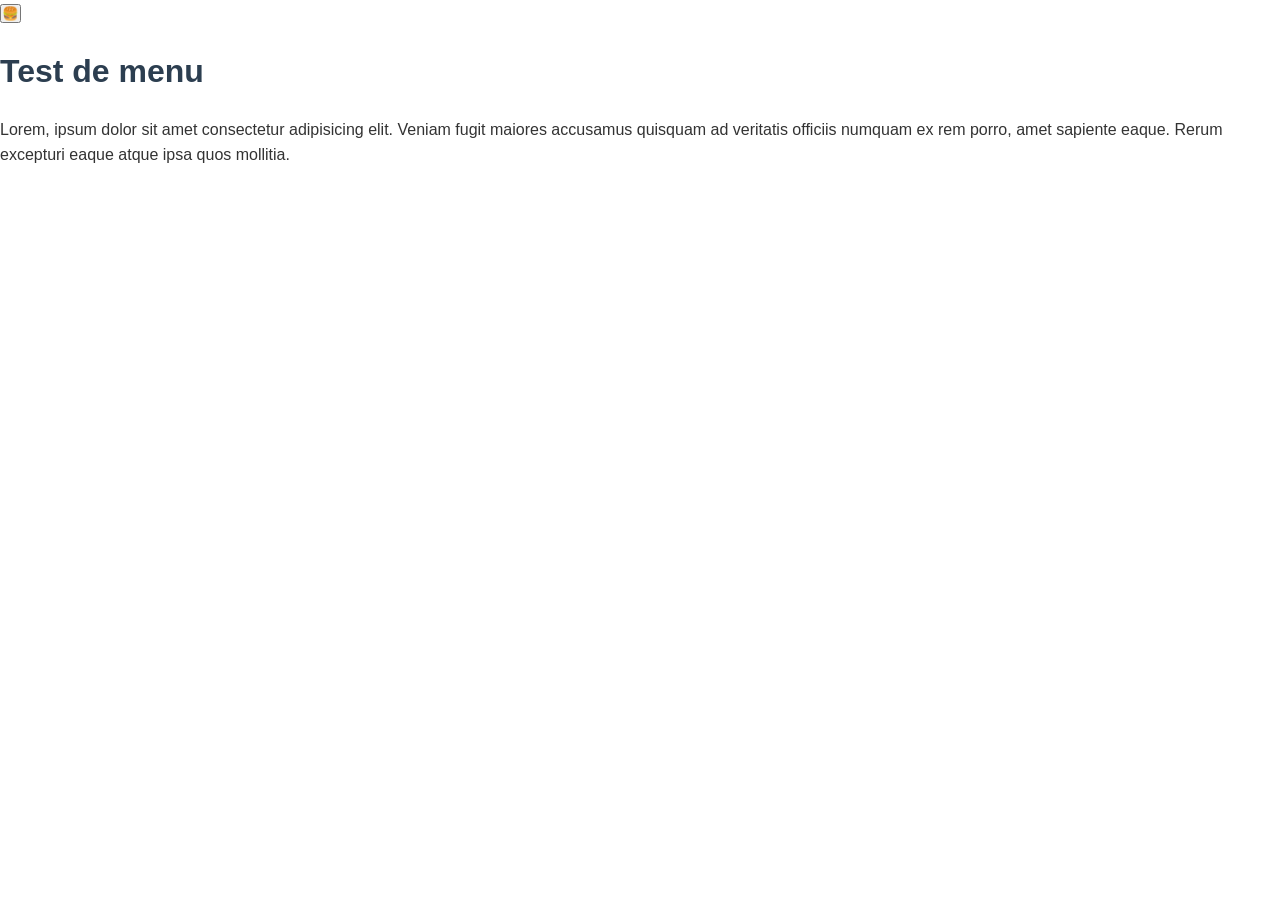
<file: index.html>
<!DOCTYPE html>
<html lang="fr">

<head>
  <meta charset="utf-8">
  <meta name="viewport" content="width=device-width, initial-scale=1">
  <title>Test de menu</title>
  <link rel="stylesheet" href="css/style.css">
  <link rel="stylesheet" href="src/css/styles.css">
</head>

<body>
  <header class="header header--home">

    <!-- Menu principal -->
    <!-- popovertarget="menu" relie ce bouton à l'élément dont l'id est "menu".
         Sans JavaScript, le clic bascule entre l'ouverture et la fermeture du popover.
         aria-label donne un nom accessible au bouton représenté par un emoji.
         MDN : https://developer.mozilla.org/fr/docs/Web/HTML/Reference/Elements/button -->
    <button class="burger" type="button" popovertarget="menu" aria-label="Menu">
      🍔
    </button>

    <!-- popover masque le menu au départ et permet son affichage au-dessus de la page.
         Sans valeur, popover utilise le mode auto : Échap ou un clic extérieur le ferme.
         L'id unique "menu" permet aux deux boutons de cibler ce même menu.
         MDN : https://developer.mozilla.org/fr/docs/Web/HTML/Reference/Global_attributes/popover -->
    <nav class="menu" id="menu" popover aria-label="Main menu">
      <!-- popovertargetaction="hide" demande explicitement de fermer le menu ciblé.
           autofocus place le focus sur ce bouton à l'ouverture : Entrée permet de fermer.
           aria-label indique la fonction du bouton aux technologies d'assistance. -->
      <button 
      class="menu__close burger burger--close"
      type="button"
       popovertarget="menu"
        popovertargetaction="hide"
        aria-label="Close the menu"
        autofocus
      >🍔
      </button>
      <h4>Menu</h4>
      <ul class="menu__list">
        <li class="menu__item"><a class="menu__link" href="index.html">Accueil</a></li>
        <li class="menu__item"><a class="menu__link" href="cats/index.html">Les chats</a>
          <ul>
            <li><a href="cats/chat-1.html">Chat 1</a></li>
            <li><a href="cats/chat-2.html">Chat 2</a></li>
          </ul>
        </li>
        <li class="menu__item"><a class="menu__link" href="dogs/index.html">Les chiens</a>
          <ul>
            <li><a href="dogs/chien-1.html">Chien 1</a></li>
            <li><a href="dogs/chien-2.html">Chien 2</a></li>
          </ul>
        </li>
      </ul>
    </nav>
    <!-- Fin du menu principal -->
  </header>

  <!-- Contenu principal de la page -->
  <main>
    <h1>Test de menu</h1>
    <p>
      Lorem, ipsum dolor sit amet consectetur adipisicing elit. Veniam fugit maiores accusamus quisquam ad veritatis
      officiis numquam ex rem porro, amet sapiente eaque. Rerum excepturi eaque atque ipsa quos mollitia.
    </p>
  </main>
  <!-- Fin du contenu principal -->

  <script src="src/js/script.js"></script>
</body>

</html>
</file>
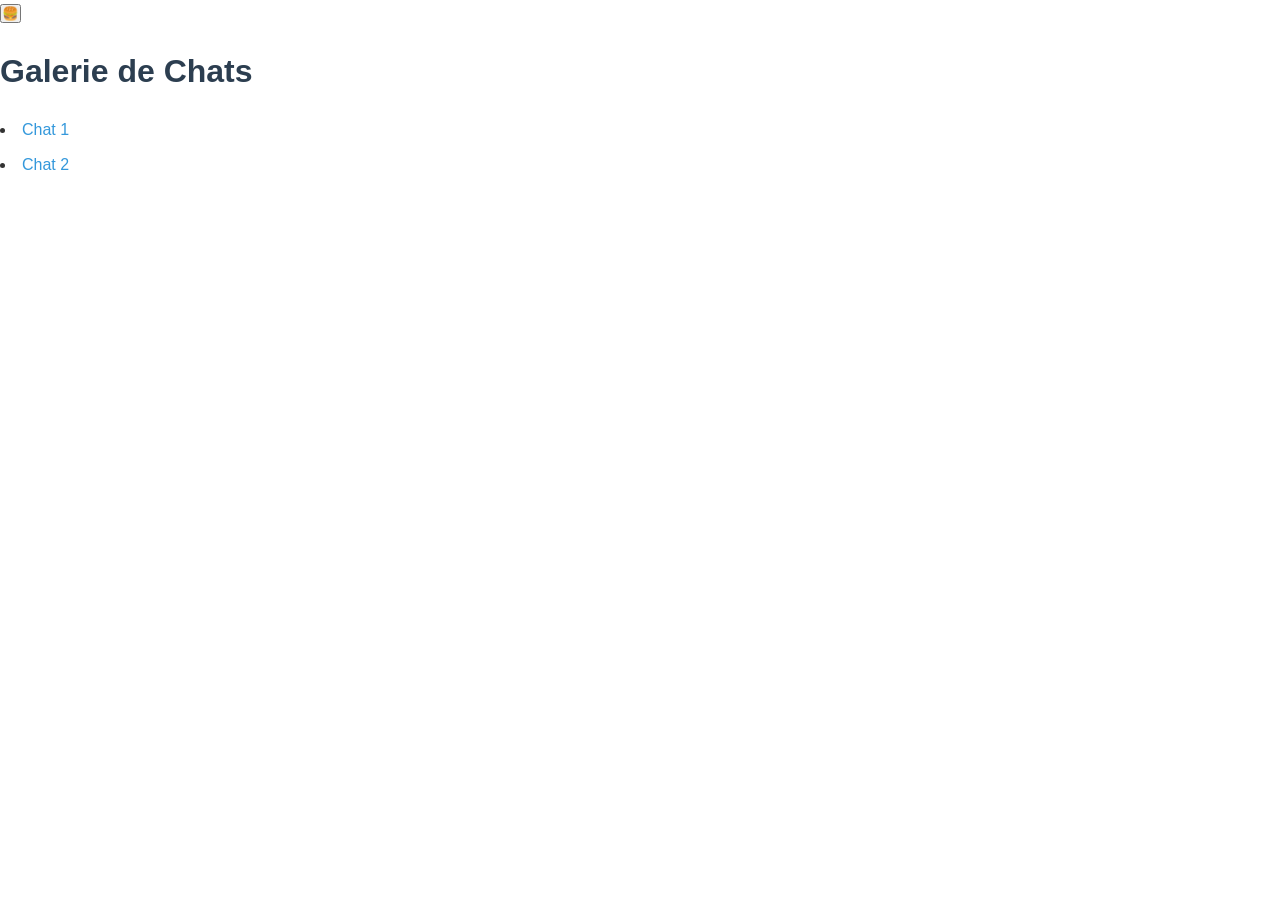
<file: cats/index.html>
<!DOCTYPE html>
<html lang="fr">
<head>
    <meta charset="UTF-8">
    <meta name="viewport" content="width=device-width, initial-scale=1.0">
    <title>Cats</title>
    <link rel="stylesheet" href="../css/style.css">
    <link rel="stylesheet" href="../src/css/styles.css">
</head>
<body>
    <h1>Galerie de Chats</h1>
    <ul>
        <li><a href="chat-1.html">Chat 1</a></li>
        <li><a href="chat-2.html">Chat 2</a></li>
    </ul>
    <script src="../src/js/script.js"></script>
</body>
</html>
</file>
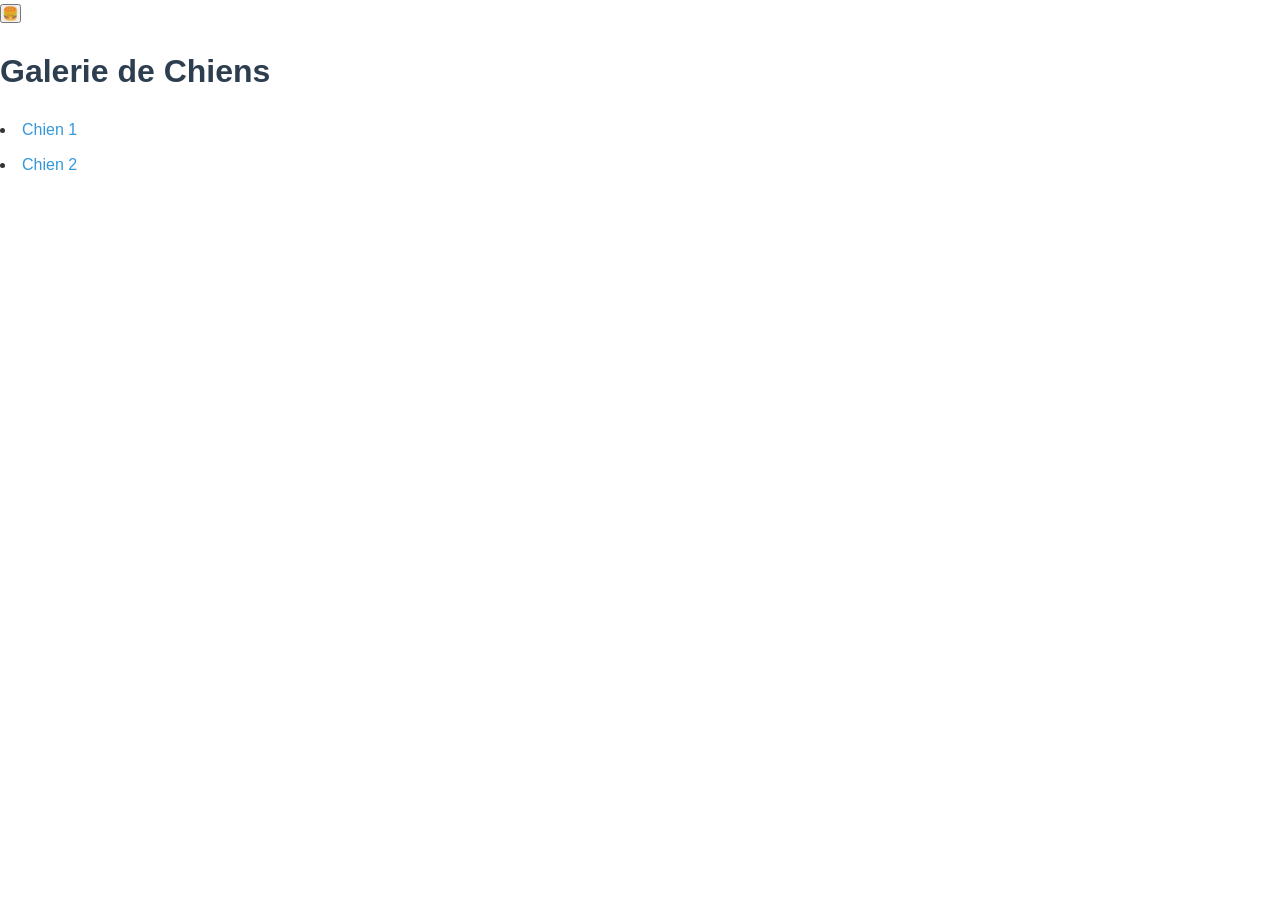
<file: dogs/index.html>
<!DOCTYPE html>
<html lang="fr">
<head>
    <meta charset="UTF-8">
    <meta name="viewport" content="width=device-width, initial-scale=1.0">
    <title>Dogs</title>
    <link rel="stylesheet" href="../css/style.css">
    <link rel="stylesheet" href="../src/css/styles.css">
</head>
<body>
    <h1>Galerie de Chiens</h1>
    <ul>
        <li><a href="chien-1.html">Chien 1</a></li>
        <li><a href="chien-2.html">Chien 2</a></li>
    </ul>
    <script src="../src/js/script.js"></script>
</body>
</html>
</file>
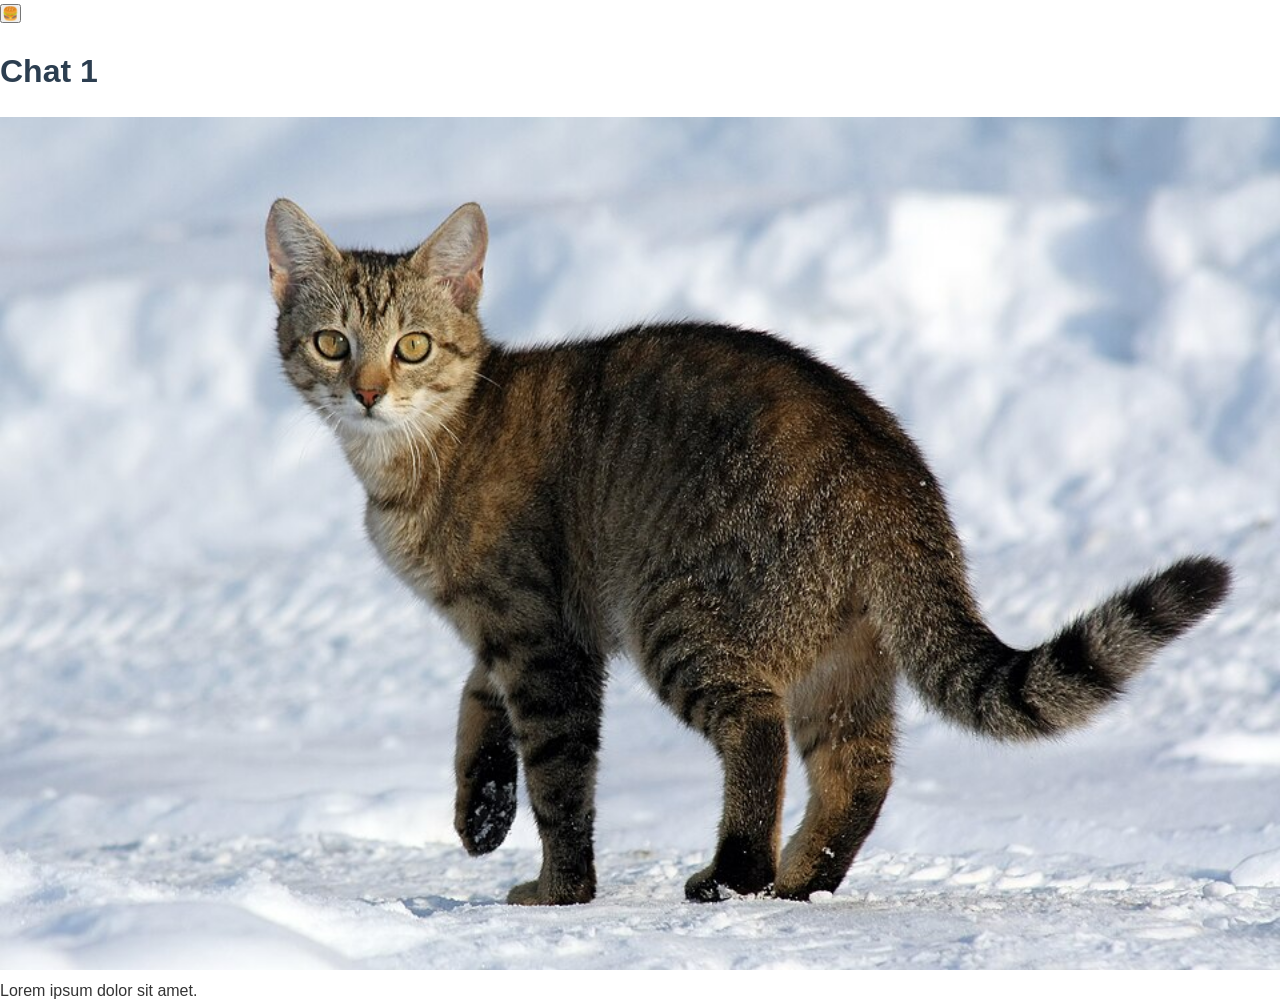
<file: cats/chat-1.html>
<!DOCTYPE html>
<html lang="fr">
<head>
    <meta charset="UTF-8">
    <meta name="viewport" content="width=device-width, initial-scale=1.0">
    <title>Chat 1</title>
    <link rel="stylesheet" href="../css/style.css">
    <link rel="stylesheet" href="../src/css/styles.css">
</head>
<body>
    <h1>Chat 1</h1>
    <img class="media--fullwidth" src="../public/img/cats/chat.jpg" alt="Chat 1">
    <p>Lorem ipsum dolor sit amet.</p>
    <script src="../src/js/script.js"></script>
</body>
</html>
</file>
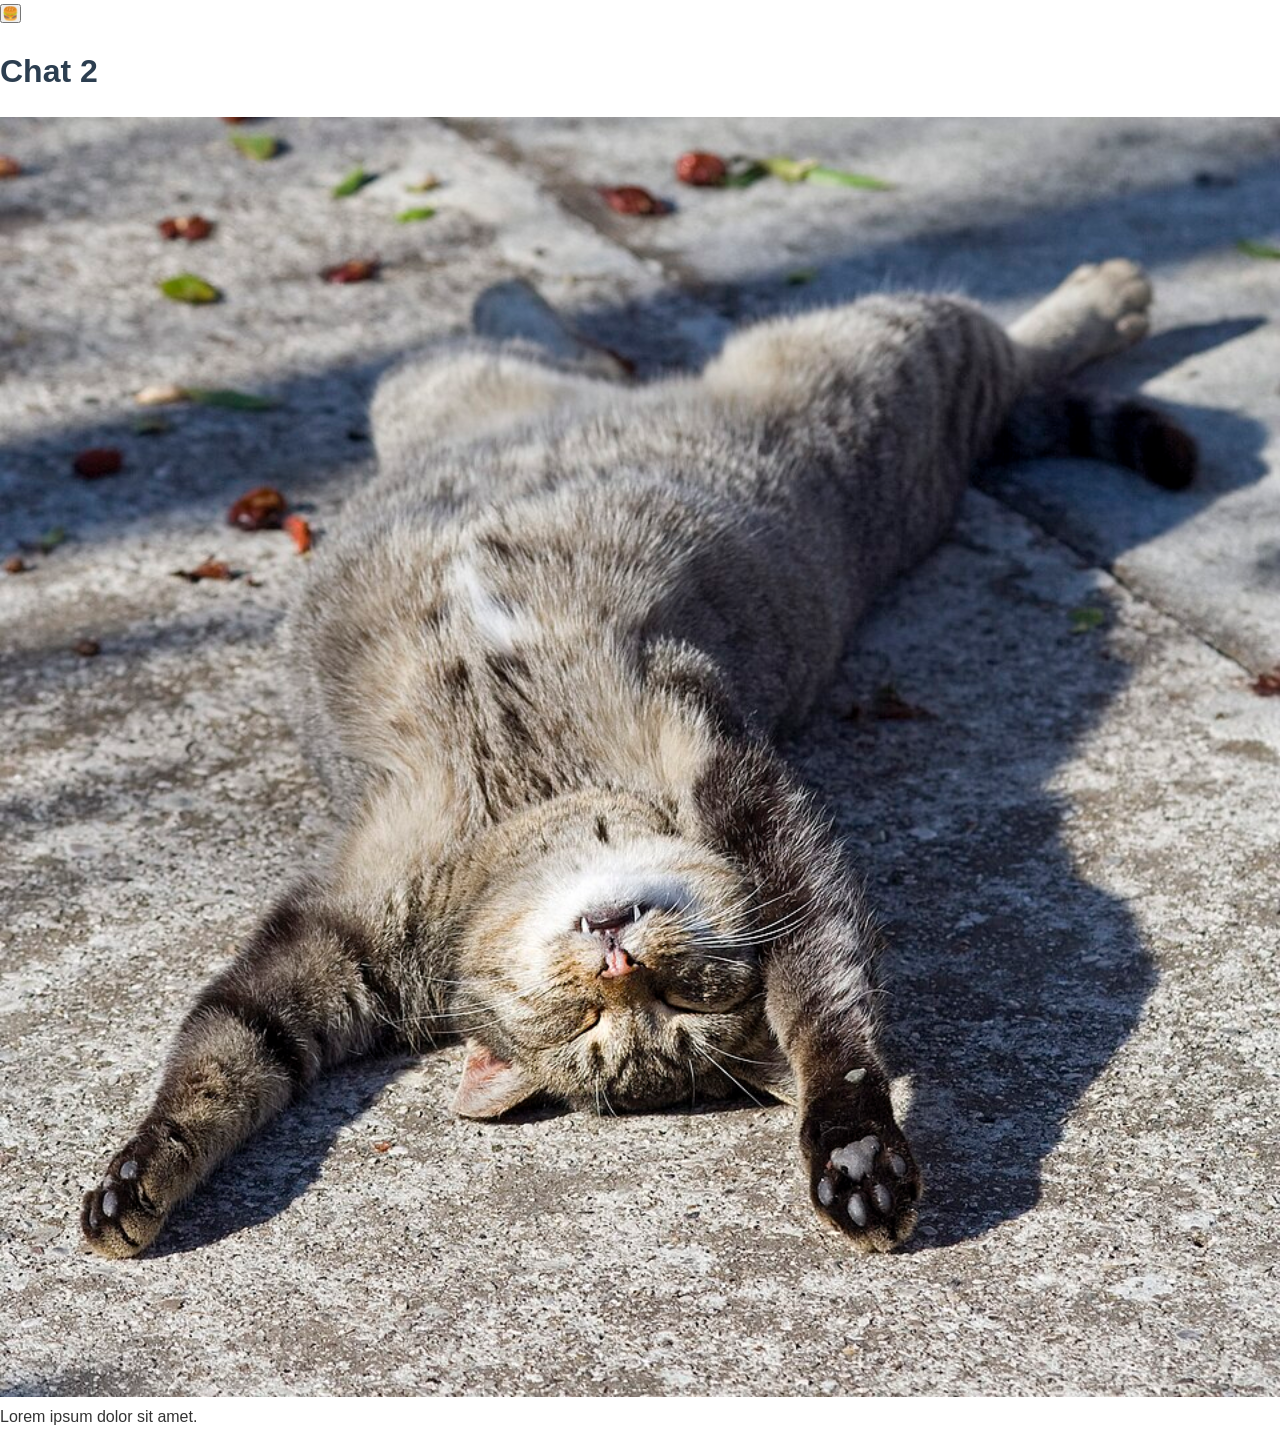
<file: cats/chat-2.html>
<!DOCTYPE html>
<html lang="fr">
<head>
    <meta charset="UTF-8">
    <meta name="viewport" content="width=device-width, initial-scale=1.0">
    <title>Chat 2</title>
    <link rel="stylesheet" href="../css/style.css">
    <link rel="stylesheet" href="../src/css/styles.css">
</head>
<body>
    <h1>Chat 2</h1>
    <img class="media--fullwidth" src="../public/img/cats/chat2.jpg" alt="Chat 2">
    <p>Lorem ipsum dolor sit amet.</p>
    <script src="../src/js/script.js"></script>
</body>
</html>
</file>
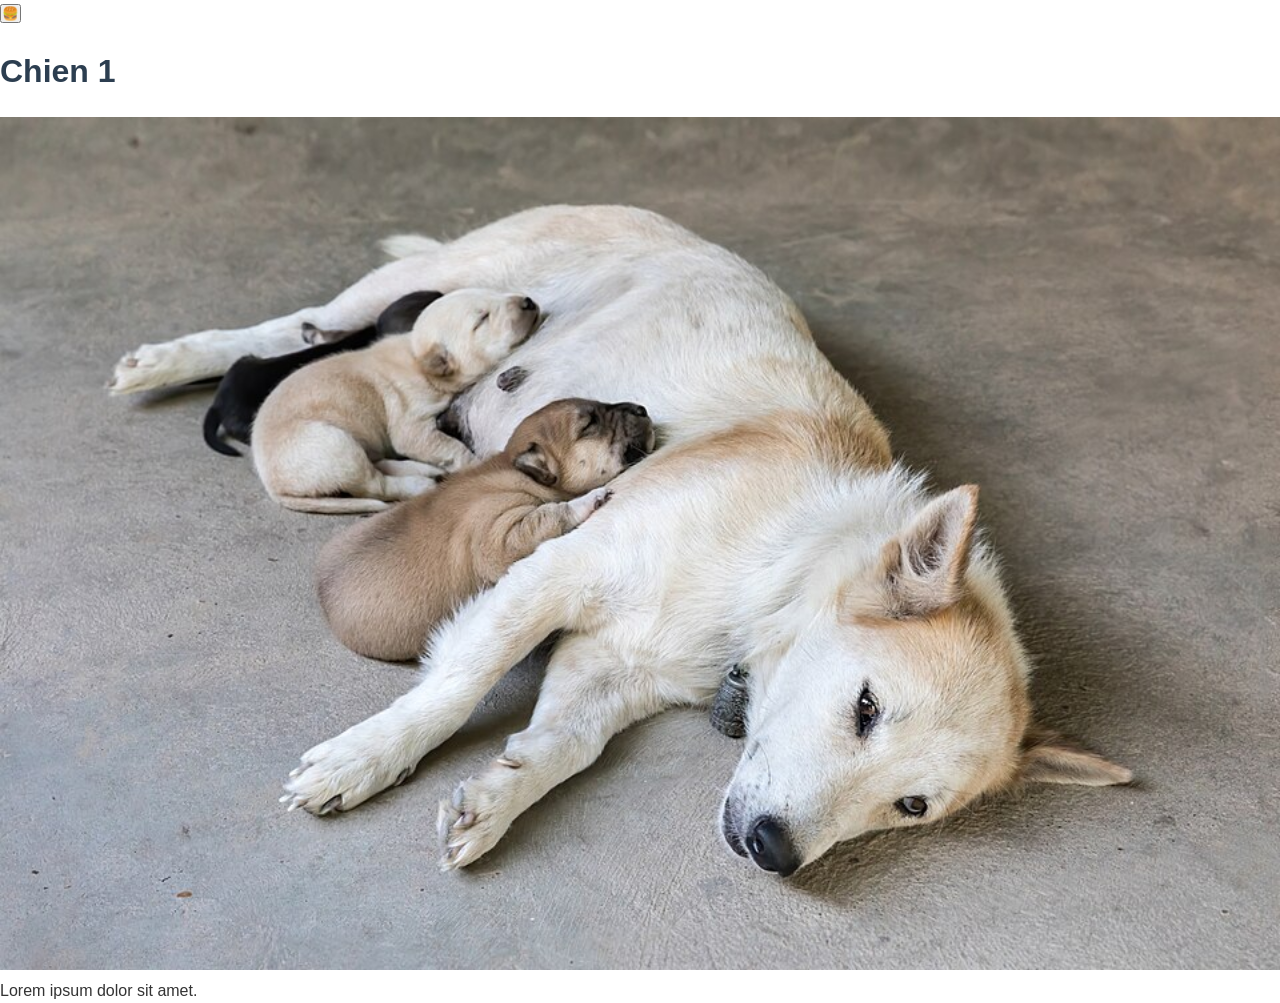
<file: dogs/chien-1.html>
<!DOCTYPE html>
<html lang="fr">
<head>
    <meta charset="UTF-8">
    <meta name="viewport" content="width=device-width, initial-scale=1.0">
    <title>Chien 1</title>
    <link rel="stylesheet" href="../css/style.css">
    <link rel="stylesheet" href="../src/css/styles.css">
</head>
<body>
    <h1>Chien 1</h1>
    <img class="media--fullwidth" src="../public/img/dogs/chien.jpg" alt="Chien 1">
    <p>Lorem ipsum dolor sit amet.</p>
    <script src="../src/js/script.js"></script>
</body>
</html>
</file>
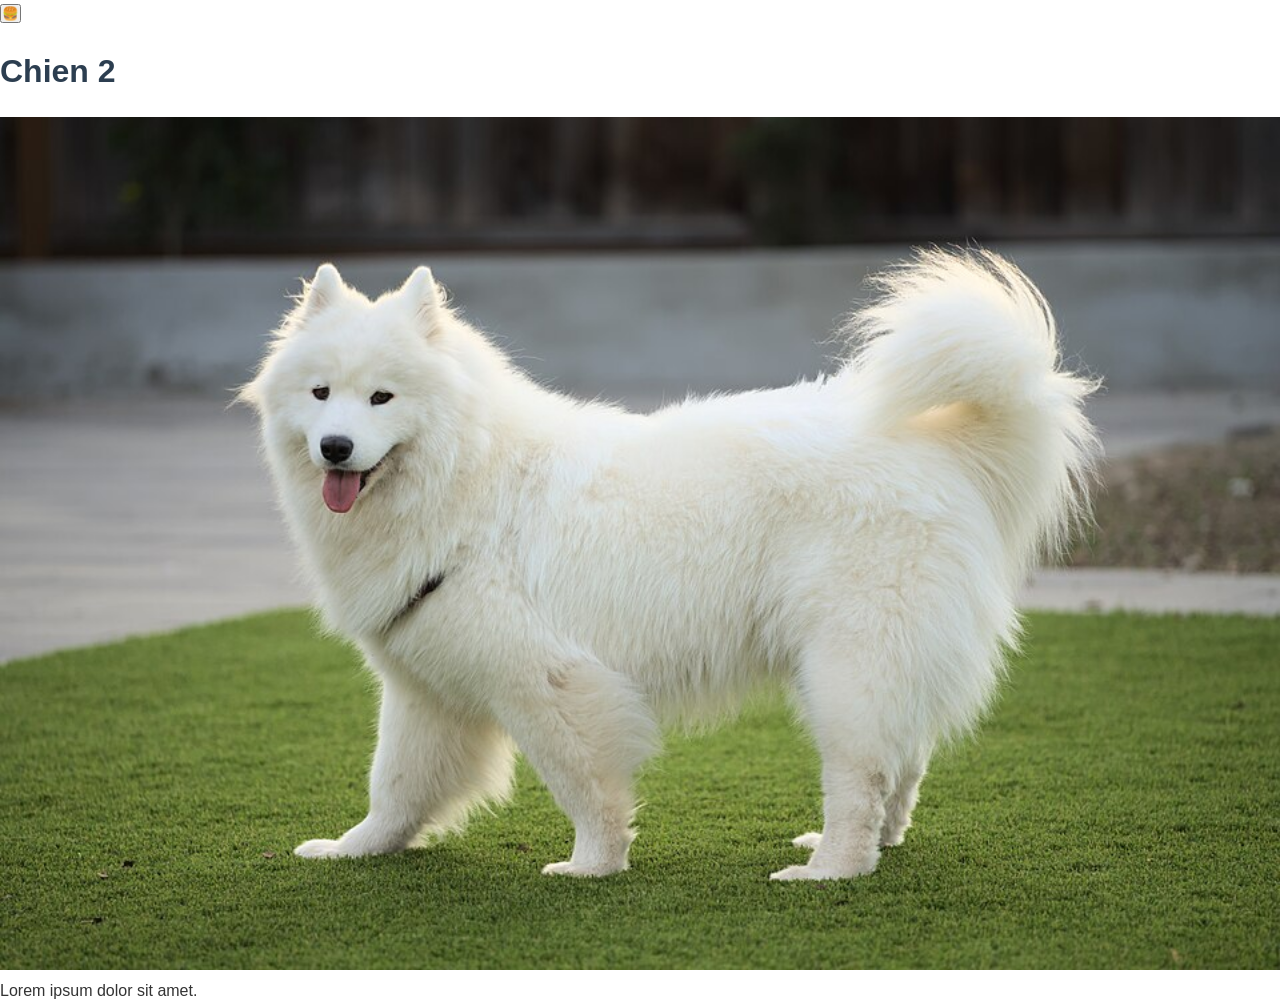
<file: dogs/chien-2.html>
<!DOCTYPE html>
<html lang="fr">
<head>
    <meta charset="UTF-8">
    <meta name="viewport" content="width=device-width, initial-scale=1.0">
    <title>Chien 2</title>
    <link rel="stylesheet" href="../css/style.css">
    <link rel="stylesheet" href="../src/css/styles.css">
</head>
<body>
    <h1>Chien 2</h1>
    <img class="media--fullwidth" src="../public/img/dogs/chien2.jpg" alt="Chien 2">
    <p>Lorem ipsum dolor sit amet.</p>
    <script src="../src/js/script.js"></script>
</body>
</html>
</file>
<file: css/style.css>
/* code css à faire */
/* --- menu (popover plein écran) --- */

/* .menu sélectionne les éléments qui portent class="menu" dans le HTML.
   Le navigateur positionne déjà le popover à l'écran ; width et height à 100%
   étendent le panneau, et border: 0 supprime sa bordure. */
.menu {
  width: 100%;
  height: 100%;
  border: 0;
  /* Le fondu dure 400 ms. allow-discrete autorise aussi les transitions des
     propriétés sans valeurs intermédiaires, comme display (none / block).
     MDN : https://developer.mozilla.org/fr/docs/Web/CSS/Reference/Properties/transition-behavior */
  transition: 400ms allow-discrete;
  /* Une opacité de 0 rend le menu transparent ; elle sert d'état de départ du fondu. */
  opacity: 0;
}
/* :popover-open cible le menu ouvert. opacity: 1 le rend opaque,
   et la transition fait évoluer progressivement l'opacité. */
.menu:popover-open {
  opacity: 1;
}

/* @starting-style fournit l'opacité de départ lors de l'apparition du menu,
   même lorsqu'il était auparavant masqué par display: none.
   MDN : https://developer.mozilla.org/fr/docs/Web/CSS/Reference/At-rules/@starting-style */
@starting-style {
  .menu:popover-open {
    opacity: 0;
  }
}

/* Page figée quand le menu est ouvert */

/* html est la racine de la page. :has() vérifie qu'elle contient un menu ouvert.
   overflow: hidden empêche alors de faire défiler la page derrière le menu.
   MDN : https://developer.mozilla.org/fr/docs/Web/CSS/Reference/Selectors/:has */
html:has(.menu:popover-open) {
  overflow: hidden;
}

/* --- burger --- */

/* cursor: pointer affiche un curseur en forme de main au survol du bouton. */
.burger {
  cursor: pointer;
}

/* À l'ouverture, même position « hamburger » */
/* Le bouton commence sans rotation (transform: none) à l'ouverture du menu. */
@starting-style {
  .menu:popover-open .burger--close {
    transform: none;
  }
}

/* L'espace entre les sélecteurs cible le bouton .burger--close situé dans le menu ouvert.
   rotate(90deg) le tourne d'un quart de tour ; transition: 400ms anime ce changement.
   Il conserve cette orientation tant que le menu reste ouvert. */
.menu:popover-open .burger--close {
  transform: rotate(90deg);
  transition: 400ms;
}

/* Cette media query applique la règle si l'utilisateur préfère réduire les mouvements.
   La virgule regroupe le menu et son bouton de fermeture dans une même règle.
   transition: none demande de supprimer les transitions, sans supprimer la rotation finale.
   MDN : https://developer.mozilla.org/fr/docs/Web/CSS/Reference/At-rules/@media/prefers-reduced-motion */
@media (prefers-reduced-motion: reduce) {
  .menu,
  .menu .burger--close {
    transition: none;
  }
}
</file>
<file: src/css/styles.css>
/* Fichier CSS principal */
* {
    margin: 0;
    padding: 0;
    box-sizing: border-box;
}

body {
    font-family: Arial, sans-serif;
    line-height: 1.6;
    color: #333;
}

h1 {
    color: #2c3e50;
    margin: 20px 0;
}

a {
    color: #3498db;
    text-decoration: none;
}

a:hover {
    text-decoration: underline;
}

ul {
    list-style-position: inside;
    margin: 20px 0;
}

li {
    margin: 10px 0;
}

/* Styles pour les images */
.media--fullwidth {
    width: 100%;
    height: auto;
}

/* Icônes avant les menus */
nav h4::before {
    content: url("../../public/icones/ZondiconsBookReference.svg");
    margin-right: 10px;
    width: 20px;
    height: 20px;
    display: inline-block;
}

nav ul li a::before {
    content: url("../../public/icones/ZondiconsShoppingCart.svg");
    margin-right: 10px;
    width: 20px;
    height: 20px;
    display: inline-block;
}

nav ul li ul li a::before {
    content: url("../../public/icones/ZondiconsAlignJustified.svg");
    margin-right: 10px;
    width: 20px;
    height: 20px;
    display: inline-block;
}
</file>
